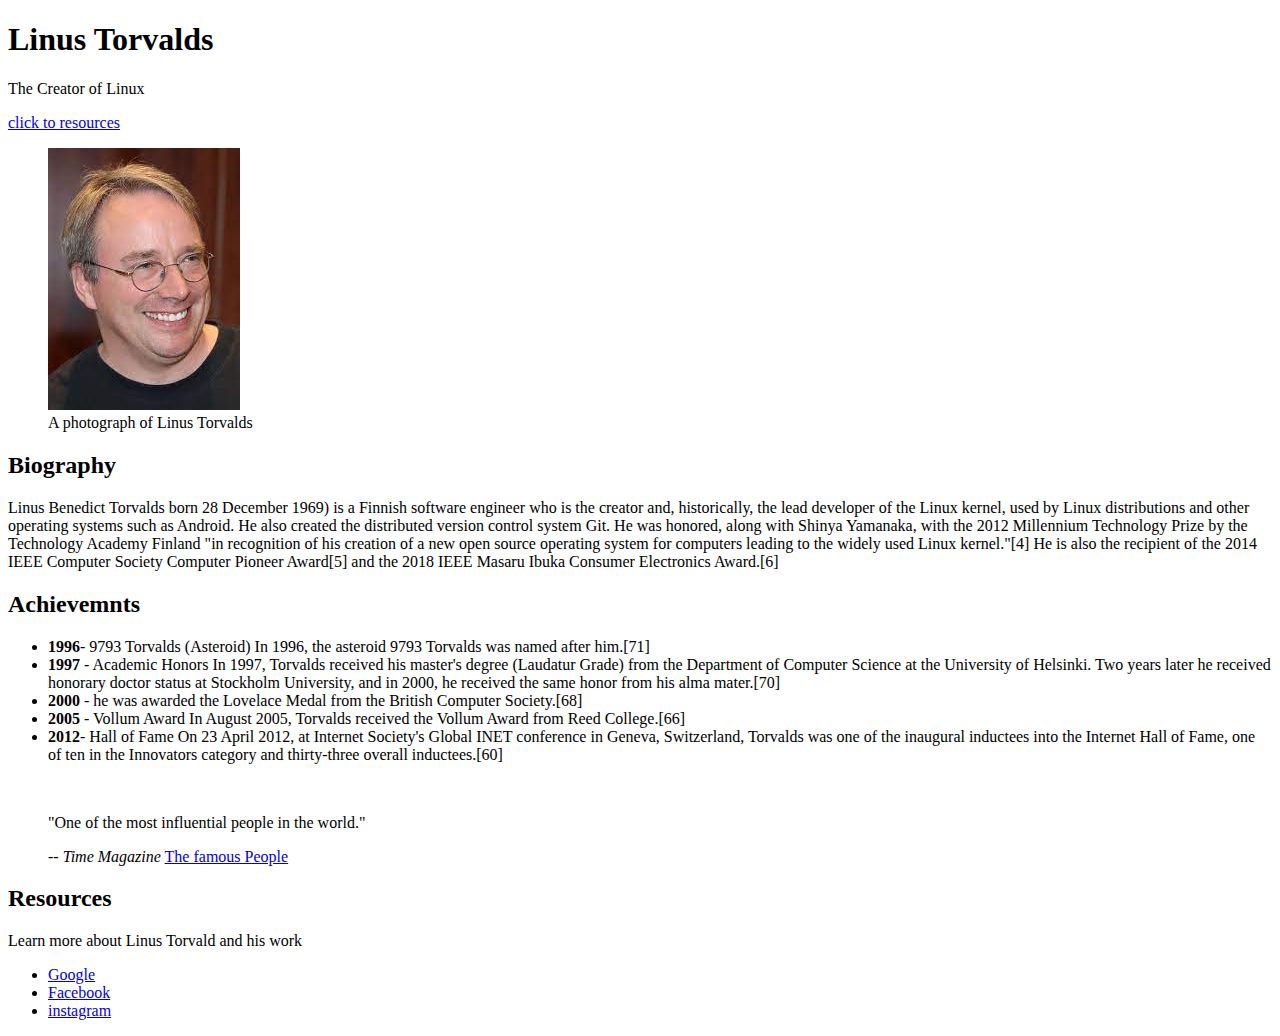
<file: basichtmlproject1/index.html>
<!DOCTYPE html>
<html lang="en">
<head>
    <meta charset="UTF-8">
    <meta name="viewport" content="width=device-width, initial-scale=1.0">
    <title>linus Torvalds</title>
    <style>
        html{
            scroll-behavior: smooth;
        }
    </style>
</head>
<body>
      <h1>Linus Torvalds</h1>
      <p>The Creator of Linux</p>
      <a href="#resources">click to resources</a>
 <figure>
        <img src="download.jpeg" alt="image of linius Torvalds">
        <figcaption>A photograph of Linus Torvalds</figcaption>
</figure>

    <h2>Biography</h2>
    <p>Linus Benedict Torvalds  born 28 December 1969) is a Finnish software engineer who is the creator and, historically, the lead developer of the Linux kernel, used by Linux distributions and other operating systems such as Android. He also created the distributed version control system Git.
        He was honored, along with Shinya Yamanaka, with the 2012 Millennium Technology Prize by the Technology Academy Finland "in recognition of his creation of a new open source operating system for computers leading to the widely used Linux kernel."[4] He is also the recipient of the 2014 IEEE Computer Society Computer Pioneer Award[5] and the 2018 IEEE Masaru Ibuka Consumer Electronics Award.[6]</p>
   <h2>Achievemnts</h2>
     <ul>
            <li><b>1996</b>-	9793 Torvalds (Asteroid)	In 1996, the asteroid 9793 Torvalds was named after him.[71]</li>
            <li><b>1997</b>	- Academic Honors	In 1997, Torvalds received his master's degree (Laudatur Grade) from the Department of Computer Science at the University of Helsinki. Two years later he received honorary doctor status at Stockholm University, and in 2000, he received the same honor from his alma mater.[70]</li>
            <li><b>2000</b> - he was awarded the Lovelace Medal from the British Computer Society.[68]</li>
            <li><b>2005</b>	- Vollum Award	In August 2005, Torvalds received the Vollum Award from Reed College.[66]</li>
            <li><b>2012</b>- Hall of Fame	On 23 April 2012, at Internet Society's Global INET conference in Geneva, Switzerland, Torvalds was one of the inaugural inductees into the Internet Hall of Fame, one of ten in the Innovators category and thirty-three overall inductees.[60]</li>
        </ul>
                <br>
     
<blockquote>   
        <p>"One of the most influential people in the world."</p>
        <cite>-- Time Magazine</cite> <a href="https://thecodehelp.in">The famous People</a>
     </blockquote>

 <h2  id="resources">Resources</h2>
      <p>Learn more about  Linus Torvald and his work </p>
 
 <ul>
    <li><a href="https://google.com">Google</a></li>
    <li><a href="https://facebook.com">Facebook</a></li>
    <li><a href="https://instagram.com">instagram</a></li>

 </ul>
    </body>
</html>
</file>
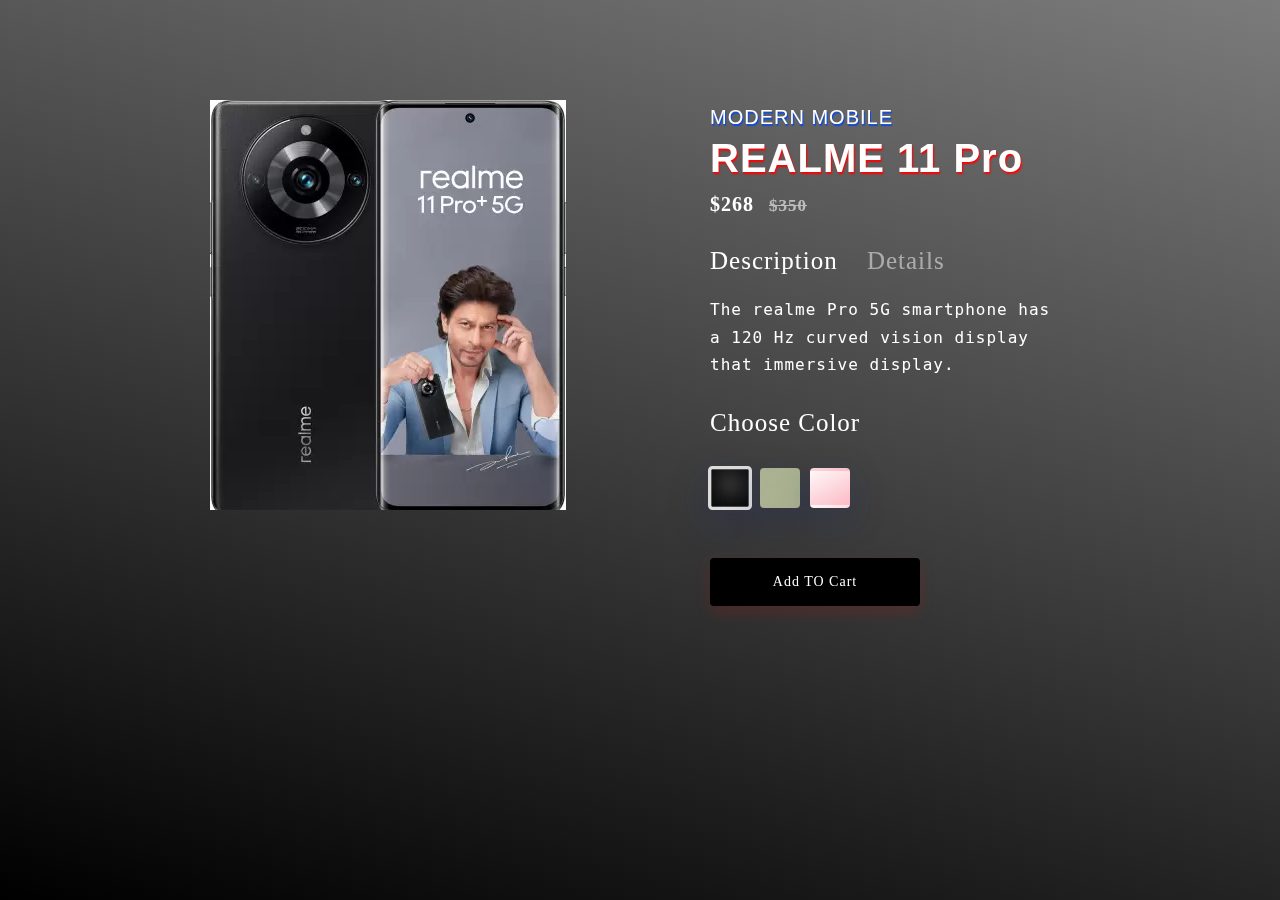
<file: differentmobile/index.html>
<!DOCTYPE html>
<html lang="en">
<head>
    <meta charset="UTF-8">
    <meta name="viewport" content="width=device-width, initial-scale=1.0">
    <title>mobile page</title>
    <link rel="stylesheet" href="style.css">
   <link rel="shortcut icon" href="img/favicon image.jpeg" type="image/x-icon">
</head>
<body>
    <div class="wrapper">
        <div class="section">
             <div class="info-wrap modern-mobile">
                <p class="heading"> MODERN MOBILE</p>
                <h2 class="11-pro">REALME 11 Pro</h2>
                <h3>$268<span>$350</span></h3>
                <div class="section-fluid">
                 <input type="radio" class="desc-btn" id="desc-1" name="desc-btn" checked>
                 <label for="desc-1">Description</label>
                 <input type="radio" class="desc-btn" id="desc-2" name="desc-btn">
                 <label for="desc-2">Details</label>
                 <div class="section-fluid desc-sec accor-1">
                    <p>The realme Pro 5G smartphone has a 120 Hz curved vision display that immersive display. </p>
                 </div>
                 <div class="section-fluid desc-sec accor-2">
                    <div class="section-inline">
                        <p><span>50</span>cm<br/>width</p>
                    </div>
                    <div class="section-inline">
                        <p><span>105</span>cm<br/>height</p>
                    </div>
                    <div class="section-inline">
                        <p><span>250</span>gram<br/>Weight</p>
                    </div>
               
                 </div>
                 <div class="chose-color">Choose Color</div>
                </div>
             </div>

             <!-- color chooser -->
             <input type="radio" class="color-btn for-color-1" id="color-1" name="
             color-btn" checked>
             <label for="color-1" class="color-1"></label>
             <input type="radio" class="color-btn for-color-2" id="color-2" name="
             color-btn">
             <label for="color-2" class="color-2"></label>
             <input type="radio" class="color-btn for-color-3" id="color-3" name="
             color-btn">
             <label for="color-3" class="color-3"></label>

             <!-- Add to cart button -->
             <div class="info-wrap">
                <a href="#" class="btn"><i class = "uil uil-shopping cart icon"></i>Add TO Cart</a>
             </div>
             <!-- phone image -->
             <div class="img-wrap phone-1"></div>
             <div class="img-wrap phone-2"></div>
             <div class="img-wrap phone-3"></div>

             <!-- background image -->

             <div class="back-color phone-1"></div>
             <div class="back-color phone-2"></div>
             <div class="back-color phone-3"></div>

        </div>
    </div>
</body>
</html>
</file>
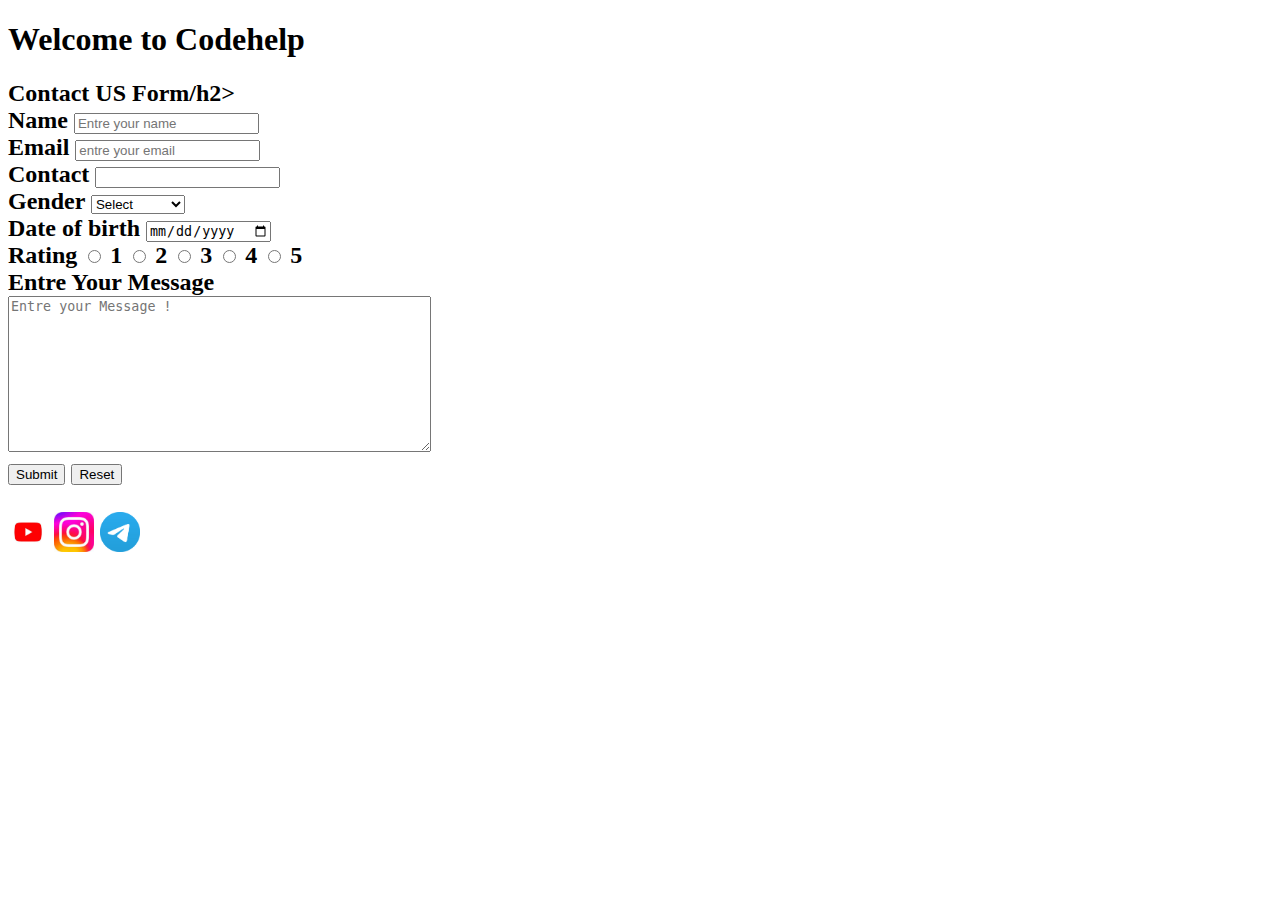
<file: formproject/index.html>
<!DOCTYPE html>
<html lang="en">
<head>
    <meta charset="UTF-8">
    <meta name="viewport" content="width=device-width, initial-scale=1.0">
    <title>Codehelp Contact Us</title>
</head>
<body>
     <h1>Welcome to Codehelp</h1>
     <h2>Contact US Form/h2>

        <form>
            <label for="name">Name</label>
            <input type="text" name="name" placeholder="Entre your name"><br>

            <label for="email"> Email</label>
            <input type="email" name="email" placeholder="entre your email"><br>

            <label for="number">Contact</label>
            <input type="number" name="number"><br>

            <label for="gender"> Gender</label>
            <select name="gender">
                <option value="Select">Select</option>
                <option value="Male"> Male</option>
                <option value="Female">Female</option>
                <option value="trasgender">transgender</option>
            </select>
            <br>

            <label for="dob"> Date of birth</label>
            <input type="date" name="dob" placeholder="10/06/2023"><br>

            <!-- rating -->
 
            <label for="rating">Rating</label>

            <input type="radio" name="rating" id="rating1" value="1">
            <label for="rating">1</label>
            <input type="radio" name="rating" id="rating2" value="1">
            <label for="rating">2</label>
            <input type="radio" name="rating" id="rating3" value="1">
            <label for="rating">3</label>
            <input type="radio" name="rating" id="rating4" value="1">
            <label for="rating">4</label>
            <input type="radio" name="rating" id="rating5" value="1">
            <label for="rating">5</label>

<br>
            <label for="largetext">Entre Your Message </label><br>
            <textarea name="largetext" id="msg" cols="50" rows="10" placeholder="Entre your Message !"></textarea>

            <br>

            <input type="submit" name="submit" id="" value="Submit">
            <input type="reset" name="reset" id="reset" value="Reset"> 
        

        </form>

        <footer>
            <br>
            <a href="https://youtube.com"><img src="download (1).jpeg" alt="youtube" height="40px" width="40px"></a>
            <a href="https://mohit3379yadav@instagram.com" target="_blank"> <img src="download.jpeg" alt="instagram" height="40px" width="40px"></a>
            <a href="https://telegram.com"><img src="download.png" alt="teelegram" height="40px" width="40px" ></a>
        </footer>
</body>
</html>
</file>
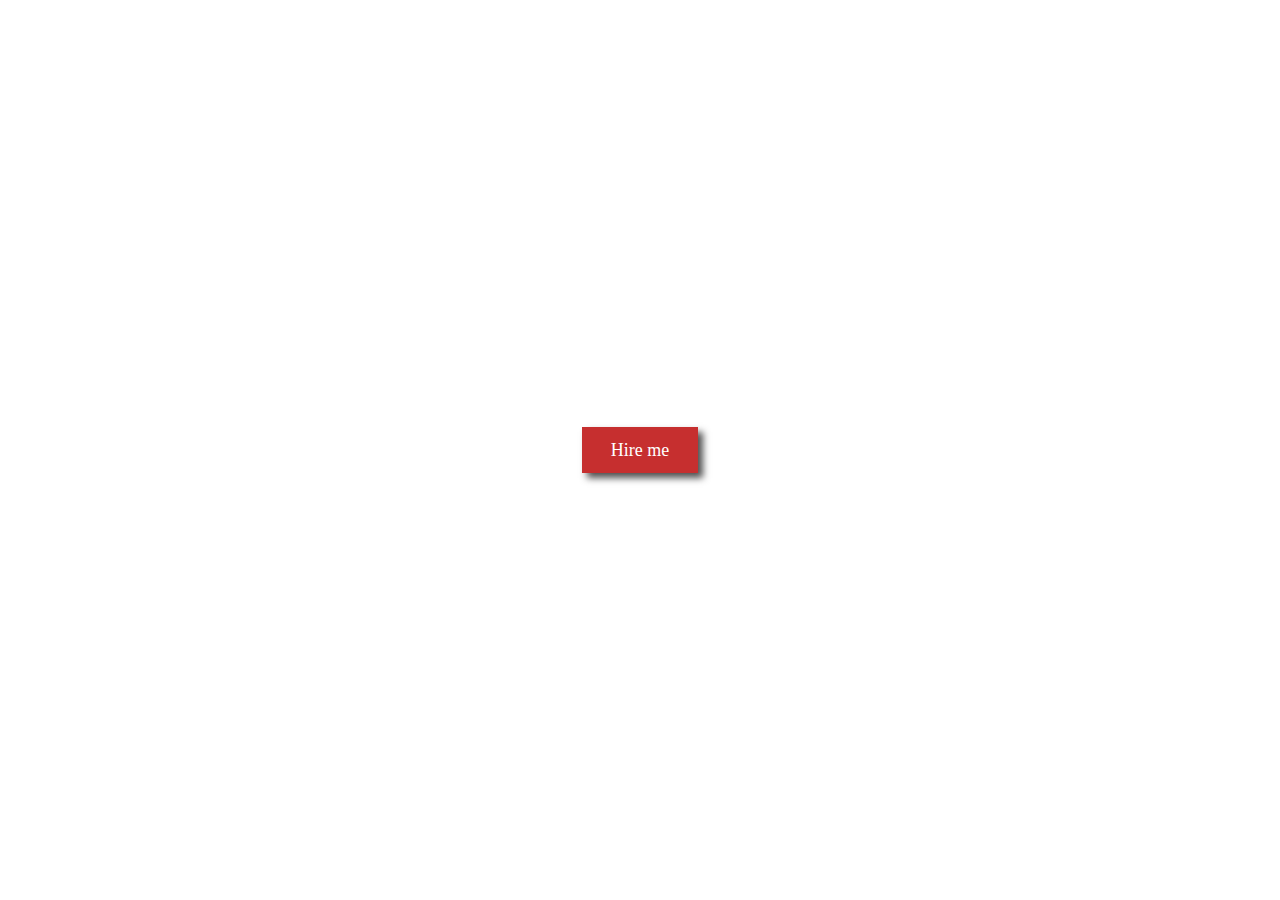
<file: modernbutton/index.html>
<!DOCTYPE html>
<html lang="en">
<head>
    <meta charset="UTF-8">
    <meta name="viewport" content="width=device-width, initial-scale=1.0">
    <title>modern button</title>

    <link rel="stylesheet" href="style.css">
</head>
<body>
    <div class="wraper">
   <div class="btn-pink">
Hire me
   </div> 
    </div>
</body>
</html>
</file>
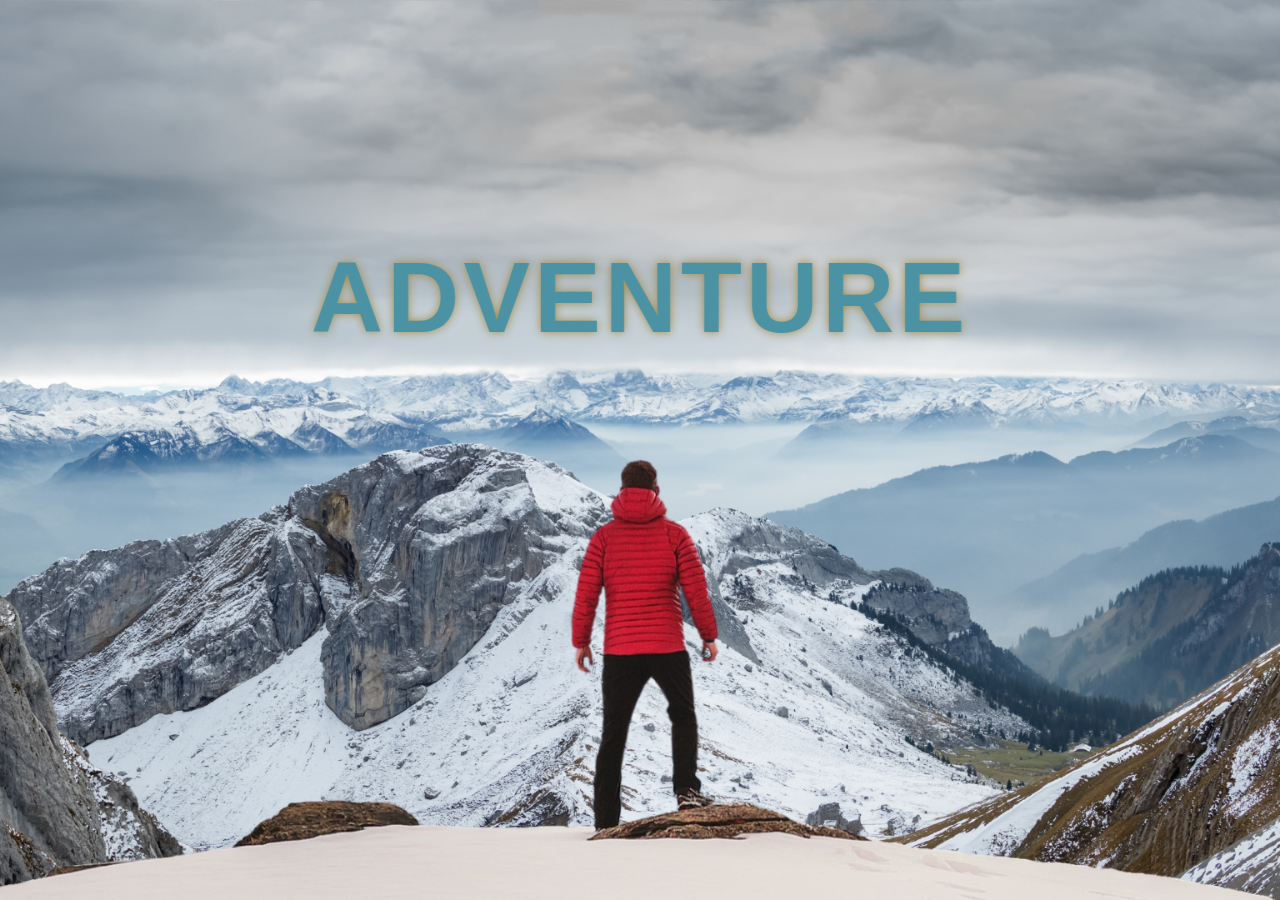
<file: parallax clone/index.html>
<!DOCTYPE html>
<html lang="en">
<head>
    <meta charset="UTF-8">
    <meta name="viewport" content="width=device-width, initial-scale=1.0">
    <title>parallex website-clone</title>
    <link rel="stylesheet" href="style.css">
</head>
<body>
    <div class="wraper">
        <div class="container">
            <img src="img/background.png" alt="background" class="background">
            <img src="img/foreground.png" alt="foreground" class="foreground">
            <h1 class="topheading">ADVENTURE</h1>
        </div>
        <section>
            <h2 class="mainheading">Adventure Time</h2>
            <p class="main-text">
                Adventure Time is an animated series that takes viewers on a whimsical and thrilling journey through the Land of Ooo. Set in a post-apocalyptic world filled with vibrant characters and magical landscapes, the show follows the exploits of Finn, a brave and adventurous human boy, and his loyal shape-shifting dog, Jake. Together, they embark on daring quests, encountering bizarre creatures, enchanting princesses, and treacherous villains along the way.
                <br>
                Adventure Time is a celebration of imagination, friendship, and the triumph of good over evil, blending humor, heart, and fantastical elements into a mesmerizing tale that captivates audiences of all ages.
            </p>
            <div class="bg bg1">
             <h2 class="heading">BIKING</h2>
            </div>
           <p class="text">Embarking on a biking adventure is an exhilarating escape from the ordinary, a journey that combines the thrill of speed with the tranquility of nature. As you mount your bike and push off, the world.

            <br>
            <br>
            The rhythmic pedaling propels you forward, and with each rotation of the wheels, you feel a sense of freedom and empowerment. The wind caresses your face, carrying the scents of blooming flowers and freshly cut grass, while the sun kisses your skin with warmth. The trail unfolds before you, leading you through dense forests, along winding rivers, and up challenging inclines that test your strength and determination. 
            </p>




            <div class="bg bg2">
                <h2 class="heading">PARA GLIDING</h2>
               </div>
              <p class="text">
                Paragliding is an extraordinary adventure that allows you to defy gravity and soar through the sky like a bird. As you step off the edge of a cliff or launch from a designated takeoff spot, a rush of adrenaline floods your veins.
                <br><br>
                The parachute-like canopy above you catches the wind, and suddenly you're lifted into the air, leaving the world below behind. The sensation of flying is both thrilling and awe-inspiring, as you glide effortlessly through the air, guided by the currents and thermals. The panoramic views unfold beneath you, revealing a breathtaking tapestry of mountains, valleys, forests, and lakes. 
                <br>
               </p>



               <div class="bg bg3">
                <h2 class="heading">SURFING</h2>
               </div>
              <p class="text">
                Surfing is an exhilarating water sport that connects you to the power and beauty of the ocean. As you paddle out into the lineup, anticipation builds, and your senses awaken to the rhythm of the waves.
                <br>
                <br>
                Once you catch your first wave and ride its crest, a surge of adrenaline courses through your veins. Balancing atop the board, you become one with the water, riding the energy of the ocean as it propels you forward. The sensation of gliding across the face of a wave is pure bliss, a harmonious dance between your body and the ever-changing swell. 
               </p>
        </section>
        <footer>
            <div class="socialmedia">
                <div class="google">
                <a href="https://thecodehelp.in"><img src="img/google.jpeg" alt="google" height="50px"></a>
            </div>
            <div class="insta">
                <a href="https://www.instagram.com/lovebabbar1/?hl=en"><img src="img/download (2).jpeg" alt="instagram" height="50px"></a>
            </div>
            <div class="link">
                <a href="https://www.linkedin.com/in/love-babbar-38ab2887/?originalSubdomain=in"><img src="img/link.png" alt="linkedin" height="50px"></a>
            </div>
            </div>
            <h4>Copyright &copy; 2023 parallex . All Right Reserved</h4>
        </footer>
    </div>
</body>
</html>
</file>
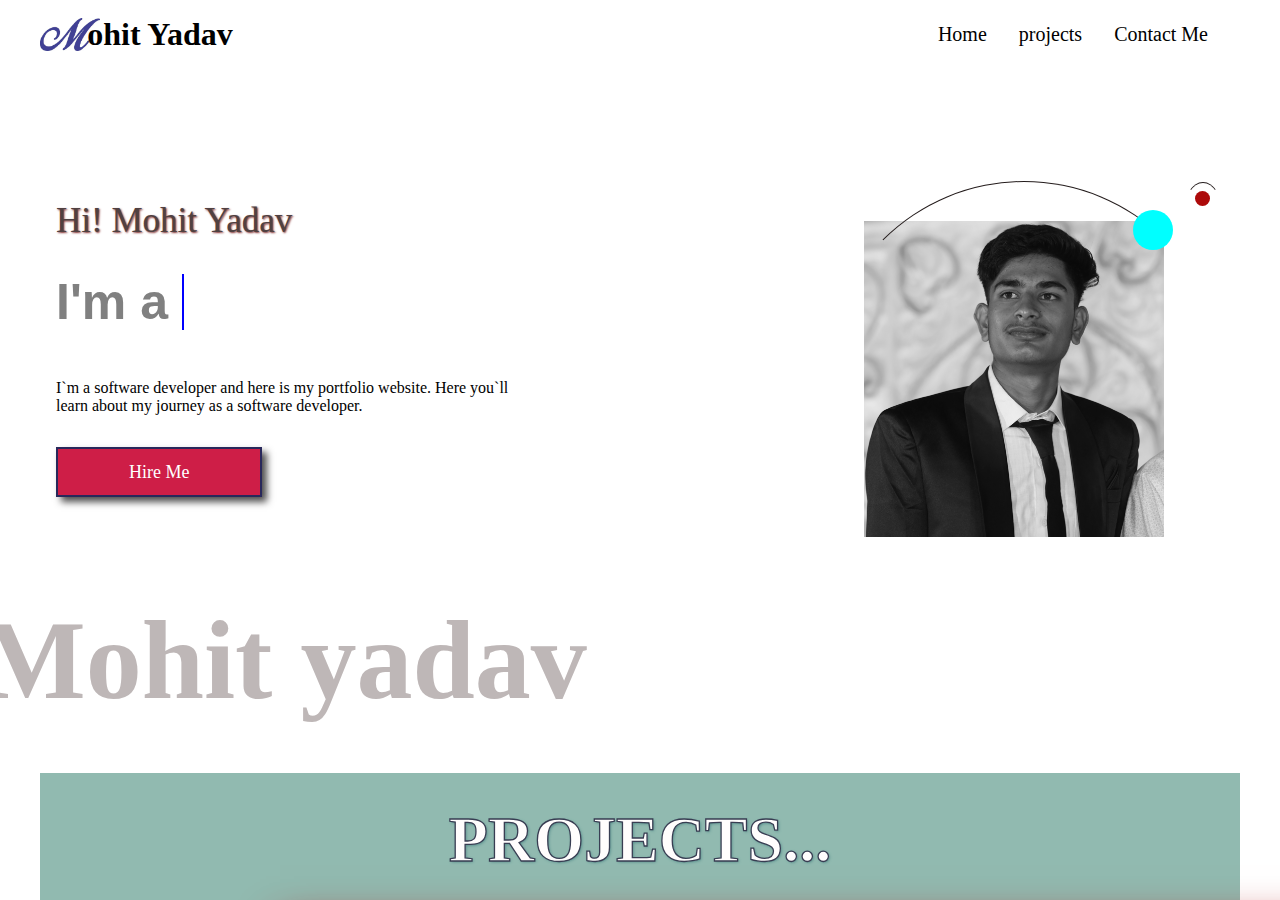
<file: portfoliowebsite/index.html>
<!DOCTYPE html>
<html lang="en">
<head>
    <meta charset="UTF-8">
    <meta name="viewport" content="width=device-width, initial-scale=1.0">
    <title>Mohit yadav</title>
    <link rel="stylesheet" href="style.css">
    <link rel="stylesheet" href="https://cdnjs.cloudflare.com/ajax/libs/font-awesome/5.15.3/css/all.min.css"/>
</head>
<body>
   <div class="wraper">
    <div class="container">
        <nav>
           <div class="logo-container">
            <img src="img/d-80-150-Blue-Letter-m.webp" alt="logo" class="m-logo">
            <div class="logo-text">ohit Yadav</div>
           </div> 


           <div class="nav-items">
            <div><a href="#home">Home</a></div>
            <div><a href="#projects">projects</a></div>
            <div><a href="#contacts">Contact Me</a></div>
           </div>
        </nav>
   
 

 <div class="hero-section" id="home">
    <div class="faded-text">Mohit yadav</div>
    <div class="left-section">
        <div class="say-hi">Hi! Mohit Yadav</div>


        <div class="runing-txt">
        <span class="text first-text">I'm a </span>
        <span class="text sec-text">Freelancer</span>
        </div>


         <div class="description">
            I`m a software developer and here is my portfolio website. Here you`ll
            learn about my journey as a software developer.
         </div> 
         <div class="btn-pink" id="button">Hire Me</div>                      
    </div>


 <div class="right-section">
   <div class="moonanimation">
     <div class="user-img">
       <img src="img/mohit half photo.png" alt="user image" width="300rem">
     </div>
        <div class="pic"></div>
     <div class="earth">
        <div class="moon"></div>
     </div>
    </div>
  </div>
</div>

<!--   project section -->
<section class="project-section" id="projects"> 
    <h2 class="project-heading" data-text="projects...">Projects...</h2>
    <div class="project-container">
        <div class="project-card project-content-left" id="project1">
            <div class="project-number project-number-right">01</div>
            <div class="project-content ">
                <div class="project-skills-container">
                    <img class="project-skill" src="img/html image.jpeg" alt="html">
                    <img class="project-skill" src="img/css image.jpeg" alt="css">
                    <img  class="project-skill" src="img/js image.png" alt="js">
                    <img class="project-skill" src="img/expreejs image.png" alt="express">
                    <img class="project-skill" src="img/nexxtjs.png" alt="next js">
                    <img class="project-skill" src="img/tailwind css image.png" alt="tailwind css">
                    <img class="project-skill" src="img/nodejs image.png" alt="nodejs">
                    <img class="project-skill"  src="img/mongodb image.png" alt="mongodb">
                    <img class="project-skill" src="img/react image.png" alt="react">
                    <img class="project-skill" src="img/vercle image.png" alt="vrcel">
                </div>
              <h2 class="card-heading">Completion Target</h2>
              <div class="card-subheading">It appears that you may be referring to "completion target."
                which provide you sheets to protect your car scratchs 
              </div>
              <div class="btn-group">
                <button class="btn-pink btn-pproject">Read More</button>
                <a href="">
                    <i title="Githublink" class="fa-brands fa-github icon"></i>
                </a>
                <a href="">
                    <i title="live link" class="fa-solid fa-icon"></i>
                </a>
              </div>
            </div>


        </div>

        <div class="project-card  project-content-right" id="project2">
          <div class="project-number project-number-left">02</div>
          <div class="project-content project-content-left1">
              <div class="project-skills-container">
                  <img class="project-skill" src="img/html image.jpeg" alt="html">
                  <img class="project-skill" src="img/css image.jpeg" alt="css">
                  <img class="project-skill" src="img/js image.png" alt="js">
                  <img class="project-skill"  src="img/expreejs image.png" alt="express">
                  <img class="project-skill" src="img/nexxtjs.png" alt="next js">
                  <img class="project-skill" src="img/tailwind css image.png" alt="tailwind css">
                  <img class="project-skill" src="img/nodejs image.png" alt="nodejs">
                  <img class="project-skill" src="img/mongodb image.png" alt="mongodb">
                  <img class="project-skill" src="img/react image.png" alt="react">
                  <img class="project-skill" src="img/vercle image.png" alt="vrcel">
              </div>
            <h2 class="card-heading">Restaurant services </h2>
            <div class="card-subheading">A brief introduction to the restaurant and its unique offerings.
              Placing the customer at the heart of everything we do.
            </div>
            <div class="btn-group">
              <button class="btn-pink btn-pproject">Read More</button>
              <a href="">
                  <i title="Githublink" class="fa-brands fa-github icon"></i>
              </a>
              <a href="">
                  <i title="live link" class="fa-solid fa-icon"></i>
              </a>
            </div>
          </div>

          
      </div>

      <div class="project-card project-content-left" id="project3">
        <div class="project-number project-number-right">03</div>
        <div class="project-content ">
            <div class="project-skills-container">
                <img class="project-skill" src="img/html image.jpeg" alt="html">
                <img class="project-skill" src="img/css image.jpeg" alt="css">
                <img class="project-skill" src="img/js image.png" alt="js">
                <img class="project-skill" src="img/expreejs image.png" alt="express">
                <img class="project-skill" src="img/nexxtjs.png" alt="next js">
                <img class="project-skill" src="img/tailwind css image.png" alt="tailwind css">
                <img class="project-skill" src="img/nodejs image.png" alt="nodejs">
                <img class="project-skill" src="img/mongodb image.png" alt="mongodb">
                <img class="project-skill" src="img/react image.png" alt="react">
                <img class="project-skill" src="img/vercle image.png" alt="vrcel">
            </div>
          <h2 class="card-heading">productive headphone </h2>
          <div class="card-subheading">A productive headphone is a type of headphone that is designed and optimized to enhance productivity and focus during work, studying, or other tasks that require concentration.
          </div>
          <div class="btn-group">
            <button class="btn-pink btn-pproject">Read More</button>
            <a href="">
                <i title="Githublink" class="fa-brands fa-github icon"></i>
            </a>
            <a href="">
                <i title="live link" class="fa-solid fa-icon"></i>
            </a>
          </div>
        </div>

        
    </div>

    <div class="project-card project-content-right" id="project4">
      <div class="project-number project-number-left">04</div>
      <div class="project-content ">
          <div class="project-skills-container">
              <img class="project-skill" src="img/html image.jpeg" alt="html">
              <img class="project-skill" src="img/css image.jpeg" alt="css">
              <img class="project-skill" src="img/js image.png" alt="js">
              <img class="project-skill" src="img/expreejs image.png" alt="express">
              <img class="project-skill" src="img/nexxtjs.png" alt="next js">
              <img class="project-skill" src="img/tailwind css image.png" alt="tailwind css">
              <img class="project-skill" src="img/nodejs image.png" alt="nodejs">
              <img class="project-skill" src="img/mongodb image.png" alt="mongodb">
              <img class="project-skill" src="img/react image.png" alt="react">
              <img class="project-skill" src="img/vercle image.png" alt="vrcel">
          </div>
        <h2 class="card-heading">Adventure Tab </h2>
        <div class="card-subheading">Its is a car modification company
          which provide you sheets to protect your car scratchs 
        </div>
        <div class="btn-group">
          <button class="btn-pink btn-pproject">Read More</button>
          <a href="">
              <i title="Githublink" class="fa-brands fa-github icon"></i>
          </a>
          <a href="">
              <i title="live link" class="fa-solid fa-icon"></i>
          </a>
        </div>
      </div>

      
  </div>


    </div>
</section>

<div class="contactus-form-container" id="contacts">
  <div class="container">
    <h1 class="contactus-heading">Contact us</h1>
    <h3 class="contactus-subheading">
      Questions,Thoughts, or just want to say Hello?
    </h3>
    <div class="form-container">
      <form class="form" action="">
        <div class="formfill-container">
      
          <input class="formfield" type="text" name="name" placeholder="Entre Your Name">
        
          <input  class="formfield" type="email" name="email" placeholder="Entre Your Email Address">

          <input class="formfield" type="number" name="number" placeholder="Entre your Number">

          <textarea class="formfield"  name="message" id="area" cols="30" rows="10"  placeholder="Entre Your Message"></textarea>

        </div>
        <div>
          <button type="submit" class="btn-pink" id="submit-btn">
            Send Message
          </button>
        </div>
      </form>
    </div>
  </div>
</div>

<footer>
  <div class="wrapper">
    <div class="button">
       <div class="icon">
          <i class="fab fa-facebook-f"></i>
       </div>
       <span>Facebook</span>
    </div>
    <div class="button">
       <div class="icon">
          <i class="fab fa-twitter"></i>
       </div>
       <span>Twitter</span>
    </div>
    <div class="button">
       <div class="icon">
          <i class="fab fa-instagram"></i>
       </div>
       <span>Instagram</span>
    </div>
    <div class="button">
       <div class="icon">
          <i class="fab fa-github"></i>
       </div>
       <span>Github</span>
    </div>
    <div class="button">
       <div class="icon">
          <i class="fab fa-youtube"></i>
       </div>
       <span>YouTube</span>
    </div>
 </div>

</footer>
 </div>  
 </div>



<script>
    const text = document.querySelector(".sec-text");

    const  textLoad = () => {
        setTimeout(() =>
        {
              text.textContent = "Developer"
        },0);
        setTimeout(() =>
        {
              text.textContent = "Designer"
        },4000);
        setTimeout(() =>
        {
              text.textContent = "Coder"
        },8000);
    }

    textLoad();
    setInterval(textLoad,12000);
</script>
</body>
</html>
</file>
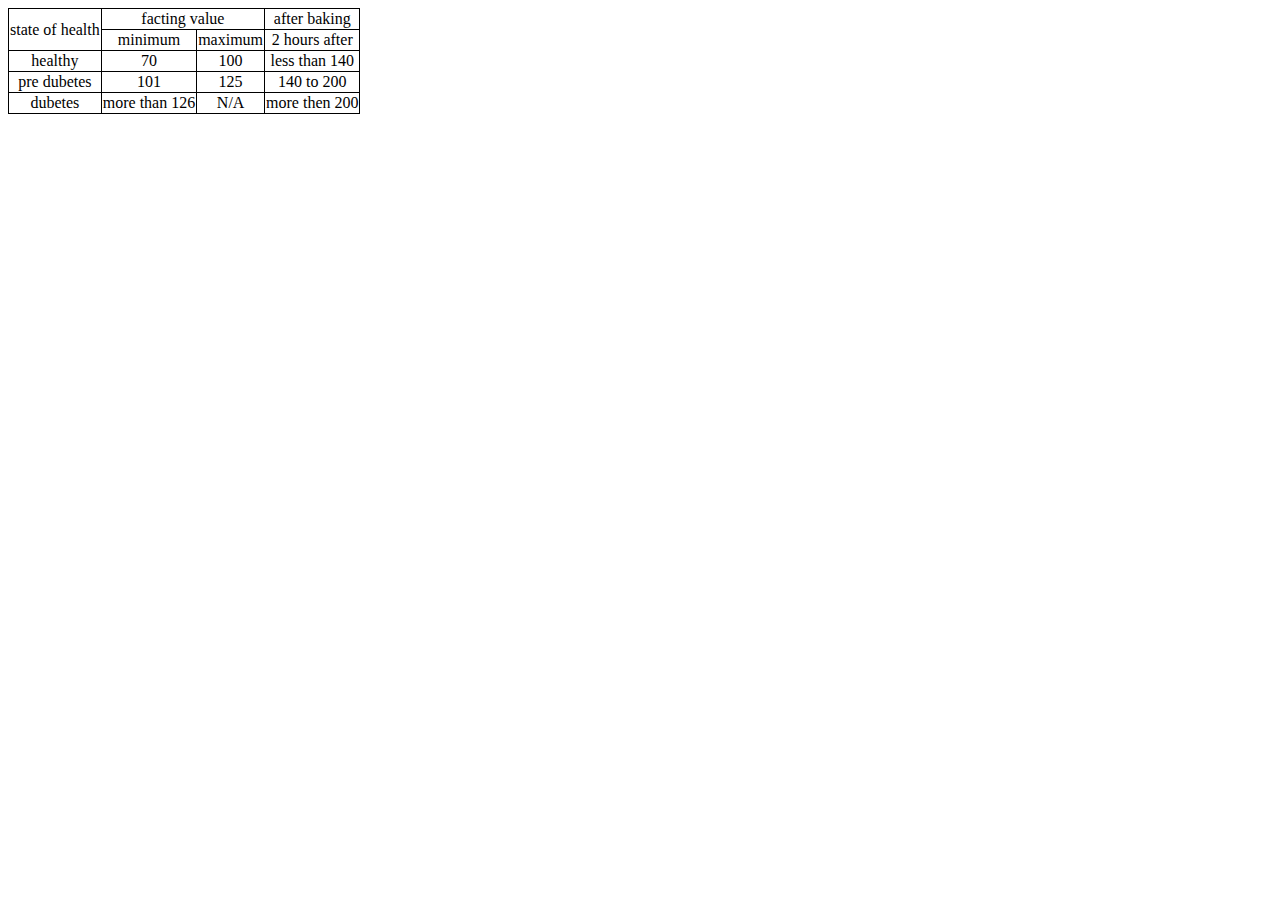
<file: tableproject/index.html>
<!DOCTYPE html>
<html lang="en">
<head>
    <meta charset="UTF-8">
    <meta name="viewport" content="width=device-width, initial-scale=1.0">
    <title>Document</title>
    <style>
        table,tr,td{
            border: 1px solid black;
            border-collapse: collapse;
            text-align: center;
        }
    </style>
</head>
<body>
    <table>
        <tr>
             <td rowspan="2">state of health</td>
             <td colspan="2">facting value</td>
             <td>after baking</td>
            </tr>
            <tr>
              <td>minimum</td>
              <td>maximum</td>
              <td>2 hours after</td>
      </tr>
        <tr>
               <td>healthy</td>
               <td>70</td>
               <td>100</td>
               <td>less than 140</td>
            </tr>
        <tr>
               <td>pre dubetes</td>
               <td>101</td>
               <td>125</td>
               <td>140 to 200</td>
            </tr>
        <tr>
                 <td>dubetes</td>
                <td>more than 126</td>
               <td>N/A</td>
              <td>more then 200</td>
            </tr>
    </table>
</body>
</html>
</file>
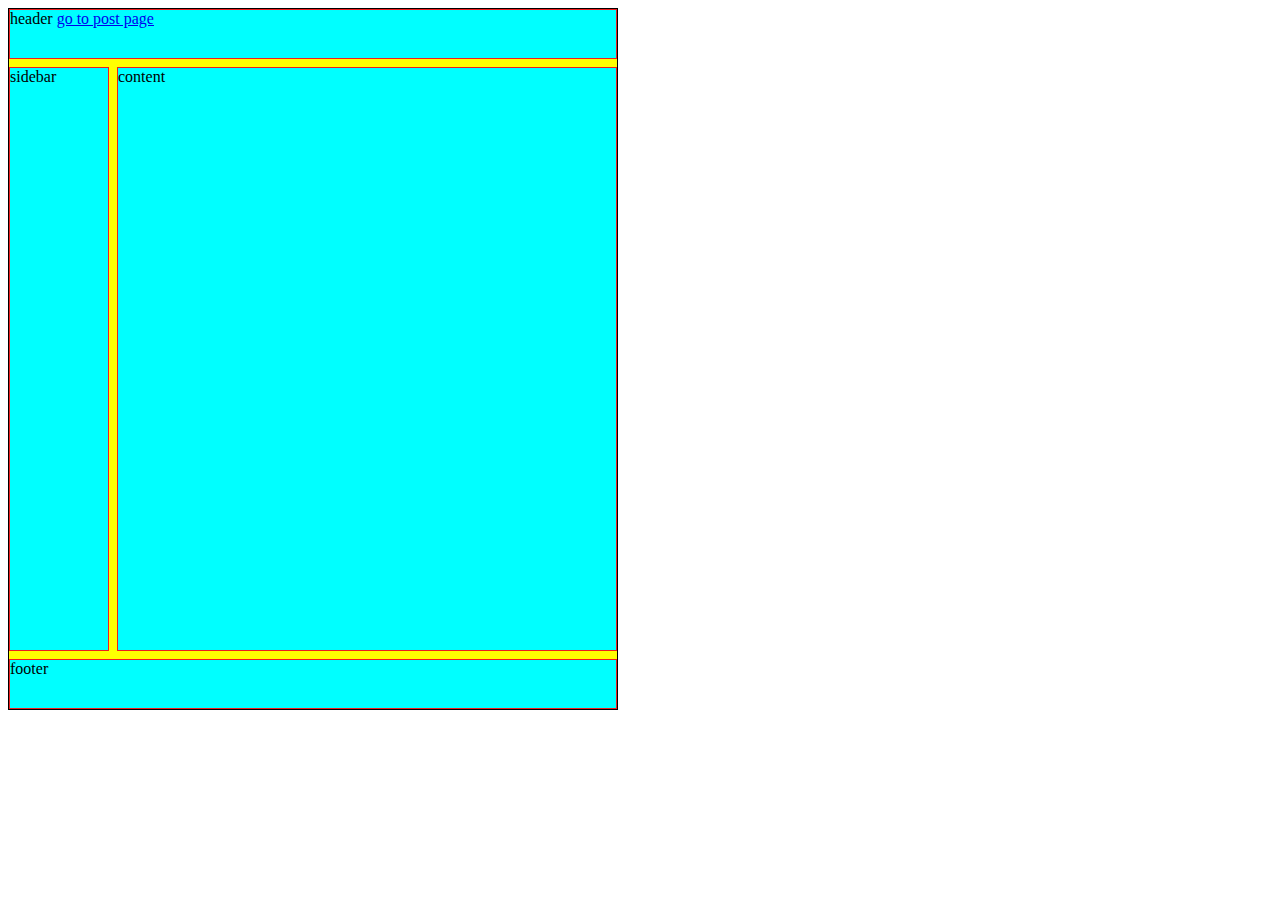
<file: websidelayout/index.html>
<!DOCTYPE html>
<html lang="en">
<head>
    <meta charset="UTF-8">
    <meta name="viewport" content="width=device-width, initial-scale=1.0">
    <title>layout website</title>
<link rel="stylesheet" href="style.css">
</head>
<body>
    <div class="container">
        <div class="box" id="header">header
            <a href="post.html"> go to post page</a>
        </div>
        <div class="box" id="sidebar">sidebar</div>
        <div class="box" id="content">content</div>
        <div class="box" id="footer">footer</div>
    </div>
</body>
</html>
</file>
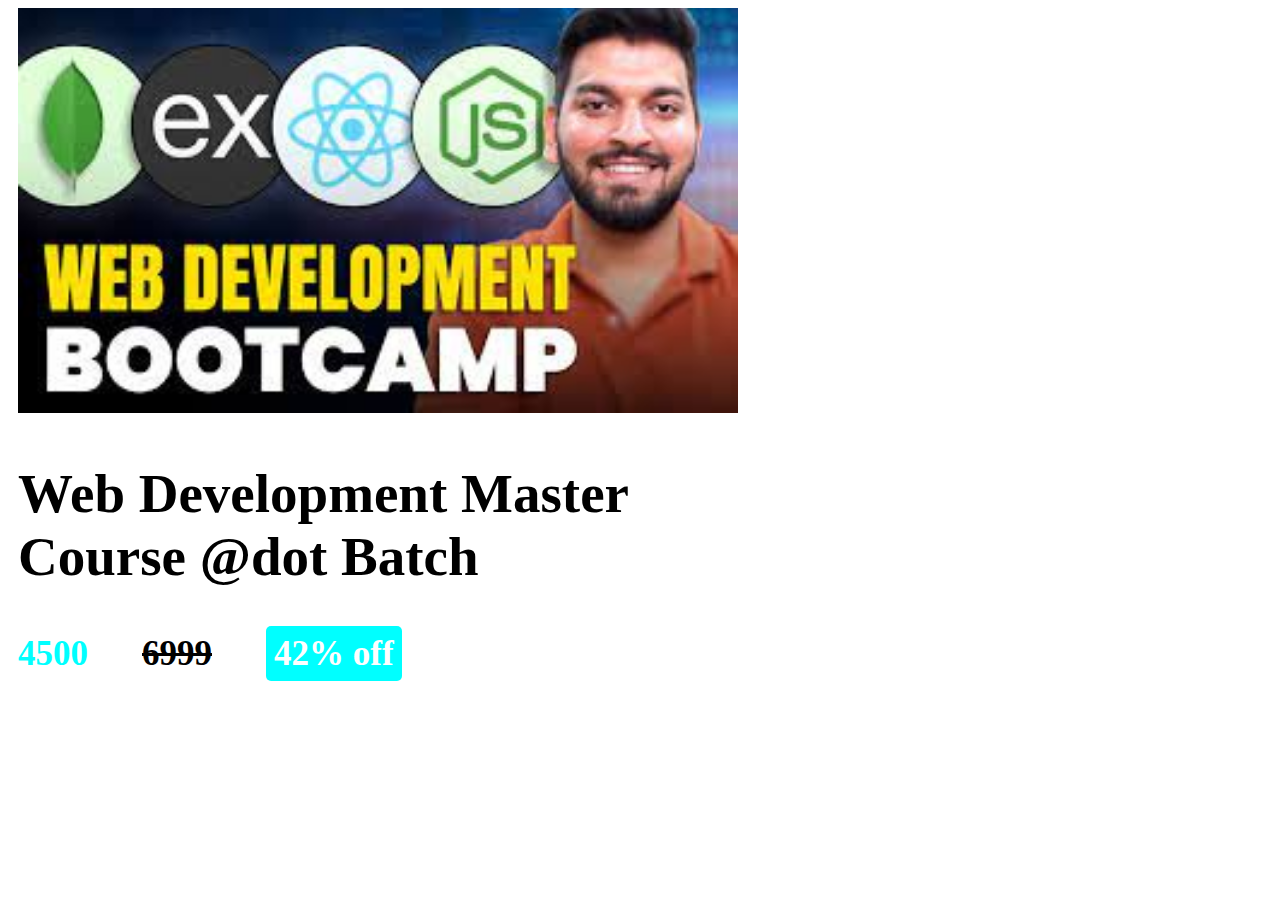
<file: dotbatchtemplete/img/index.html>
<!DOCTYPE html>
<html lang="en">
<head>
    <meta charset="UTF-8">
    <meta name="viewport" content="width=device-width, initial-scale=1.0">
    <title>Document</title>
    <link rel="stylesheet" href="style.css">
</head>
<body>
    <div class="main">
            <img src="download.jpeg" alt="image of batch">
    <h2>Web Development Master<br>Course @dot Batch</h2>
    <div class="price">
    <span class="discount">4500</span>
    <span class="real">6999</span>
    <span class="percentage">42% off</span>
    </div>
    </div>
</body>
</html>
</file>
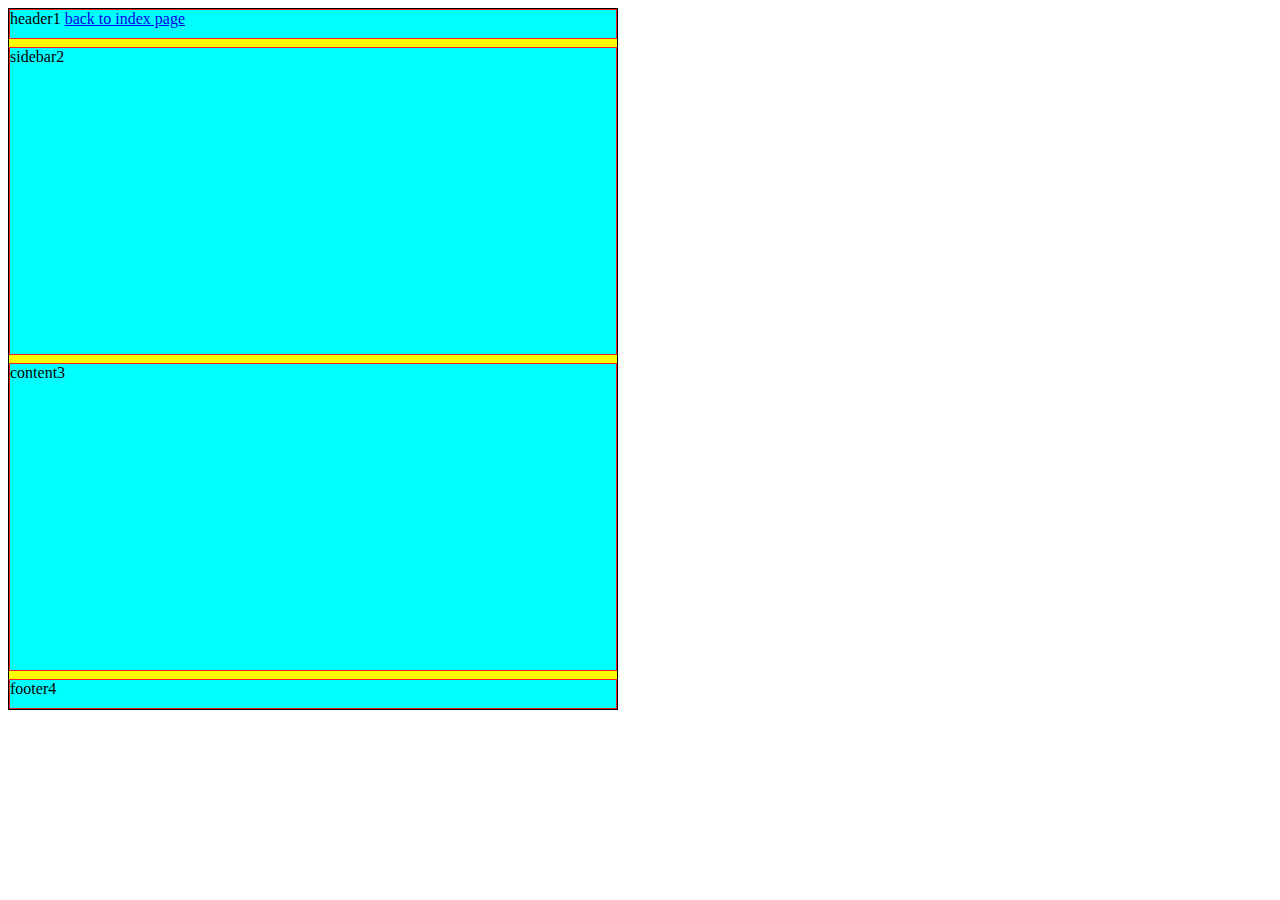
<file: websidelayout/post.html>
<!DOCTYPE html>
<html lang="en">
<head>
    <meta charset="UTF-8">
    <meta name="viewport" content="width=device-width, initial-scale=1.0">
    <title>Document</title>
    <link rel="stylesheet" href="post.css">
</head>
<body>
    <div class="container">
        <div class="box" id="header"> header1 
            <a href="index.html"> back to index page</a>
        </div>
        <div class="box" id="sidebar">sidebar2</div>
        <div class="box" id="content">content3</div>
        <div class="box" id="footer">footer4</div>
    </div>
</body>
</html>
</file>
<file: differentmobile/style.css>
@import url("https://fonts.googleapis.com/css?family=Poppins:400,500,600,700,800,900");

*,
*::before,
*::after{
    margin: 0;
    padding: 0;
    box-sizing: border-box;
}
body{
    font-size: 15px;
    font-weight: 400;
   line-height: 1.7;
    color: white;
    background-color: rgb(31, 30, 30);
    min-height: 100vh;
    margin: 0;
    padding: 0;
    overflow-x: none;
}

p{
    font-size: 16px;
    line-height: 1.7;
    font-weight: 400;
    font-family: monospace;
}

.wrapper{
    position: relative;
    display: block;
    width: 100%;
    overflow: hidden;
}
.section{
    position: relative;
    max-width: calc(100% - 40px);
    width: 860px;
    margin: 0 auto;
    display: flex;
    flex-wrap: wrap;
    padding: 100px 0;

}

.section-fluid{
    position: relative;
    width: 100%;
    display: block; 
}

[type="radio"]:checked,

[type="radio"]:not(:checked)
{
    position: absolute;
    visibility: hidden;
}

.color-btn:checked + label,
.color-btn:not(:checked) + label{

    position: relative;
    height: 40px;
    transition: all 200ms linear;
    border-radius: 4px;
    width: 40px;
    overflow: hidden;
    border: none;
    cursor: pointer;
    color: beige;
    margin-right: 10px;
    box-shadow: 0 12px 35px 0 rgb(16, 39, 112, 0.25);
    z-index: 10;
    background-position: center ;
    background-size: cover;
    border: 3px solid transparent;

}
.color-btn:checked + label{
    border-color: gainsboro;
    transform: scale(1.1);
}

label.color-1{
    margin-left: 500px;
    background-image: url("img/light-black\ color.jpeg");
}

label.color-2{
   
    background-image: url("img/grey-green\ color.jpeg");
}

label.color-3{
        background-image: url("img/white\ pink\ color.jpeg");
}

.img-wrap{
    position: absolute;
    top: 100px;
    left: 0;
    width: 500px;
    height: 410px;
    display: inline;
    z-index: 9;
    transition: all 550ms linear;
    transition-delay: 100ms;
    background-repeat: no-repeat;
    background-image: url("img/black.webp");
    opacity: 0;
}
.for-color-1:checked ~ .img-wrap.phone-1{
    opacity: 1;
    animation: shake 0.7s cubic-bezier(0.36, 0.07, 0.19, 0.97) both;
}


.img-wrap.phone-2{
    background-image: url("img/green.webp");
}
.for-color-2:checked ~ .img-wrap.phone-2
{
    opacity: 1;
    animation: shake 0.7s cubic-bezier(0.36, 0.07, 0.19, 0.97) both;
}


.img-wrap.phone-3{
    background-image: url("img/white.webp") ;
}
.for-color-3:checked ~ .img-wrap.phone-3
{
    opacity: 1;
    animation: shake 0.7s cubic-bezier(0.36, 0.07, 0.19, 0.97) both;
}

@keyframes shake{
    10%,
    90%{
        transform: translate3d(-2px,0,0) rotate(-1deg);
    }
    20%,
    80%{
        transform: translate3d(4px,0,0) rotate(2deg);
    }
    30%,
    50%,
    70%{
        transform: translate3d(-5px,0,0) rotate(-3deg);
    }
    40%,
    60%{
        transform: translate3d(3px,0,0) rotate(3deg);
    }

}

.back-color{
    position: fixed;
    top: 0;
    left: 0;
    width: 100%;
    height: 100%;
    display: block;
    z-index: 1;
    background-image:linear-gradient(196deg,rgb(123, 123, 123), black);
    transition: all 250ms linear;
    transition-delay: 300ms;
}

.back-color.phone-2{
    background-image: linear-gradient(196deg, rgb(96, 107, 96),rgb(67, 113, 67));
    opacity: 0;
}
.for-color-2:checked ~ .back-color.phone-2{
    opacity: 1;
}



.back-color.phone-3{
    background-image: linear-gradient(196deg, rgb(173, 160, 162),rgb(146, 102, 108));
    opacity: 0;
}
.for-color-3:checked ~ .back-color.phone-3{
    opacity: 1;
}


.info-wrap{
    position: relative;
    margin-left: 500px;
    z-index: 10;
    display: block;
    text-align: left;
}
.modern-mobile{
    font-size: 13px;
    letter-spacing: 1px;
    line-height: 1.2;
    margin-bottom: 10px;
    
}
h2{
    font-weight: 800;
    font-size: 40px;
    margin-bottom: 10px;
    font-family:'Franklin Gothic Medium', 'Arial Narrow', Arial, sans-serif ;
    text-shadow: 1px 1.5px 2px red;

}
.heading{
    font-family: 'Gill Sans', 'Gill Sans MT', Calibri, 'Trebuchet MS', sans-serif;
    font-size: 20px;
    text-shadow: 1px 1.5px 1px rgb(6, 74, 234);

}

h3{
    line-height: 1.2;
    margin-bottom: 30px;
    font-size: 20px;

}
h3 span{
    opacity: 0.6;
    text-decoration: line-through;
    padding-left: 15px;
    font-size: 17px;
}

.chose-color{
    margin-bottom: 20px;
    line-height: 1.2;
    font-size: 25px;
    font-weight: 400;
    font-family:cursive;

}
.desc-btn:checked + label,
.desc-btn:not(:checked) + label{
    position: relative;
    transition: all 200ms linear;
    display: inline-block;
    border: none;
    cursor: pointer;
    line-height: 1.2;
    opacity: 0.5;
    margin-right: 25px;
    font-size: 25px;
    margin-right: 25px;
}

.desc-btn:checked + label{
    opacity: 1;
}
.desc-btn:not(:checked) + label:hover{
    opacity: 0.8;
}

.desc-sec{
    padding-top: 20px;
    padding-bottom: 30px;
    opacity: 0;
    overflow: hidden;
    pointer-events: none;
    transform: translateY(20px);
    transition: all 250ms linear;
}

.desc-sec.accor-2{
    position: absolute;
    top: 25px;
    left: 0;
    z-index: 2;
    width: 100%;
}
#desc-1:checked ~ .desc-sec.accor-1{
    opacity: 1;
    pointer-events: auto;
    transform: translateY(0);
}
#desc-2:checked ~ .desc-sec.accor-2{
    opacity: 1;
    pointer-events: auto;
    transform: translateY(0);
}

.section-inline{
    position: relative;
    display: inline-block;
    margin-right: 20px;
}

.section-inline p span{
    margin-top: 3px;
    line-height: 1.1;
    font-size: 20px;
}

.btn{
    position: relative;
    font-size: 14px;
    font-family: 500;
    line-height: 2;
    height: 48px;
    border-radius: 4px;
    width: 210px;
    letter-spacing: 1px;
    display: inline-flex;
    align-items: center;
    justify-content: center;
    border: none;
    cursor: pointer;
    overflow: hidden;
    background-color: transparent;
    color: white;
    box-shadow: 0 6px 15px 0 rgba(255, 1, 1, 0.15);
    transition: all 250ms linear;
    text-decoration: none;
    margin-top: 50px;


}

.btn::before{
    position: absolute;
    top: 0;
    left: 0;
    width: 100%;
    height: 100%;
    content: "";
    z-index: -1;
    background-color: #000000;
    transition: background-color 250ms 300ms ease;
}


.for-color-2:checked ~ .info-wrap .btn:before{
    background-color: rgb(42, 88, 61);
}

.for-color-3:checked ~ .info-wrap .btn:before{
    background-color: rgb(139, 92, 100);
}



@media screen  and (max-width: 991px) {
.section{
    margin: 0 auto;
    text-align: center;
    max-width: calc(100% - 40px);
    width: 370px;
}    
label.color-1{
    margin-left: 0;
}
.info-wrap{
    margin-left: 0;
    width: 370px;
    margin: 0 auto;
    text-align: center;
}
.img-wrap{
    width: 375px;
    height: 500px;
    left: 50%;
    margin-left: -190px;
}
.modern-mobile{
    margin-top: 320px;
}

}
</file>
<file: modernbutton/style.css>
*{
    margin: 0;
    padding: 0;
    box-sizing: border-box;
}
.wraper{
    height: 100vh;
    width: 100vw;
    display: flex;
    justify-content: center;
    align-items: center;
}
.btn-pink{
    background-color: rgb(198, 47, 47);
    padding: 0.8rem 1.8rem;
    color: white;
    font-size: 18px;
    box-shadow: 5px 5px 7px 0px rgb(80, 79, 79);
    position: relative;
    z-index: 1;

}
.btn-pink::before{
    content: "";
    background-color: rgb(126, 66, 66);
    position:absolute;
    top: 0;
    bottom: 0;
    left: 0;
    right: 0;
    transform: scaleX(0);
    transform-origin: left; 
    transition:all 1s;
    z-index: -1;
}

.btn-pink:hover::before{
    transform: scaleX(1);
 
}
</file>
<file: parallax clone/style.css>
*{
    margin: 0px;
    padding: 0px;
    box-sizing: border-box;
}

.wraper{
    height: 100vh;
    overflow-x: hidden;
    overflow-y: auto;
    perspective: 10px;
        
}

.container{
    position: relative;
    display: flex;
    z-index: -1;
    height: 100%;
    width: 100%;
    justify-content: center;
    align-items: center;
    transform-style: preserve-3d;

}

.background,.foreground{
    position: absolute;
    height: 100%;
    width: 100%;
    z-index: -1;
    object-fit: cover;
}
.background{


transform: translateZ(-40px) scale(5);

}

.foreground{
    transform: translateZ(-20px) scale(3);
}
h1{
    color: rgb(76, 146, 165);
    font-size: 100px;
    position: absolute;
    text-shadow: 0 0 10px rgb(158, 140, 76);
    top: 15rem;
    left: 50%;
    transform: translateX(-50%);
    letter-spacing: 4px;
    font-family:'Gill Sans', 'Gill Sans MT', Calibri, 'Trebuchet MS', sans-serif ;
}


section{
    background-color: rgb(48, 38, 38);
    color: white;
    padding: 5rem;
}

.mainheading{
    font-size: 4rem;
    font-family: Arial, Helvetica, sans-serif;
}
.main-text{
    font-size: 1.5rem;
    margin: 5rem 0;
    font-family:'Segoe UI', Tahoma, Geneva, Verdana, sans-serif;
    letter-spacing: 2px;
}

.heading{
    position: absolute;
    background-color: #fff;
    padding: 0.5rem 2.5rem;
    top: 20%;
    left: 30%;
    color: black;
    transform: translateX(-50%);
    font-size: 3.5rem;
    font-weight: 600;
    border: 2px solid  rgb(29, 120, 224);

}
.text{ 
    font-size: 1.5rem;
    padding: 5rem 0;
    font-family:cursive;
}

.bg{
    
    position: relative;
    width: 100%;
    background-attachment: fixed;
    height: 500px;
    background-size: cover;
    background-position: center;

}


.bg1{
    background-image: url(https://cdn.pixabay.com/photo/2018/01/06/23/25/snow-3066167_1280.jpg);

}

.bg2{
    background-image: url(https://images.hdqwalls.com/wallpapers/paragliding-wide.jpg)
}

.bg3{
    background-image: url(https://images3.alphacoders.com/597/597944.jpg);
}


footer{
    background-color: #94b3b9;
    height: 100px;
    display: flex;
    
}
.socialmedia{
    align-content: baseline;
    padding: 20px;
    display: flex;
    gap: 20px;
    margin-left: 20px;
}
h4{
    margin-top: 70px; 
    margin-left: 25%;   
}
</file>
<file: portfoliowebsite/style.css>
*{
    padding: 0;
    margin: 0;
    box-sizing: border-box;  
    scroll-behavior: smooth;
}

.wraper{
    height: 100vh;
    overflow-y: auto;
    overflow-x: hidden;
}
.container{
    width: 1200px;
    margin: 0 auto;
    /* justify-content: center;
    align-items: center; */
}


nav{
    display: flex;
    justify-content: space-between;
    align-items: center;
    padding-top: 1rem;

}
.logo-container{
    display: flex;
   align-items: center;
   /* margin-left: 3rem; */
}
.m-logo{
    width: 60px;
}
.logo-text{

    font-size: 2rem;
    margin-left: -0.8rem;
    font-weight: bold;
}

.nav-items{
    display: flex;
    gap: 2rem;
    padding: 0 2rem;
}

.nav-items div{
    font-size: 20px;
    font-weight: 500px;
    cursor: pointer;
}

.nav-items div a{
    color: black;
    font-family: cursive;
}

.nav-items div:hover{
    font-weight: bold;
    transition: 1s;    
}

a{
    text-decoration: none;
}

/* ************** section bar******************** */

.hero-section{
    display: flex;
    position: relative;
    justify-content: center;
    align-items: center;
    /* justify-content: space-between; */
    gap: 5rem;
    padding: 0 1rem;
    margin: 4rem auto;
    padding-bottom: 8rem;
    justify-content: space-between;
}
.faded-text{
    user-select: none;
    font-size: 7rem;
    color:rgb(190, 183, 183) ;

    bottom: -1rem;
    left: -5%;
    font-weight: bold;
    transition: all 5s;
    position: absolute;
    
}

.left-section{
    display: flex;
    flex-direction: column;
    justify-content: center;
    gap: 2rem;
}

/* runner code */
.runing-txt{
    width: 400px;
}

.runing-txt .text{
    position: relative;
    color: blue;
    font-size: 50px;
    font-weight: 600;
    font-family:'Segoe UI', Tahoma, Geneva, Verdana, sans-serif;

}
.runing-txt .text.first-text{
    color: grey;
}
.text.sec-text::before{
    content: "";
    position: absolute;
    top: 0;
    left: 0;
    height: 100%;
    width: 100%;
    background-color: white;
    border-left: 2px solid blue;
    animation: animate 4s steps(13) infinite;
}
@keyframes animate{
    40%, 60%{
        left:calc(100% + 4px);
    }
    100%{
        left: 0%;
    }
}

.say-hi{
    color: rgb(80, 65, 65);
    font-size:35px ;
    font-weight: 500;
    text-shadow: 1px 1px 2px rgb(130, 46, 46);
}
.description{
    margin-top: 1rem;
    width: 70%;
    font-weight: 500;
    font-size: 1rem;
    font-family:cursive;
}
.btn-pink{
    background-color: rgb(206, 30, 71);
    padding: 0.8rem 1.8rem;
    color: white;
    font-size: 18px;
    box-shadow: 5px 5px 7px 0px rgb(80, 79, 79);
    position: relative;
    z-index: 1;
   width: 30%;
   text-align: center;
   border: 2px solid rgb(40, 40, 91);
}
.btn-pink::before{
    content: "";
    background-color: rgb(103, 91, 91);
    position:absolute;
    top: 0;
    bottom: 0;
    left: 0;
    right: 0;
    transform: scaleX(0);
    transform-origin: left; 
    transition:all 1s;
    z-index: -1;
    /* border: 2px solid rgb(25, 25, 60); */

}

.btn-pink:hover::before{
    transform: scaleX(1);
}

.right-section{
    position: relative;
}

.user-img{

    padding: 2.5rem;
    filter: grayscale(1);
    transition: all 1s;
    animation: scaleimage 5s linear infinite; 
    margin-top: 4rem;

}
@keyframes scaleimage{
    0%{
           filter: grayscale(0);
           transform: scale(1);
    }
    50%{
       transform: scale(1.1);
       filter: grayscale(1);
       box-shadow: 3px 3px 10px black;
    }
    100%{
         transform: scale(1);
         filter:grayscale(0);
    }
}

/*   moon animation */
.moonanimation{
    font-size: 10px;
    width: 40em;
    height: 40em;
    position: relative;
}
/* .pic{
    position: absolute;
    top: 15rem;
    left: 15rem;
    width: 10rem;
    height: 10rem;
    background: url("img/mohit\ half\ photo.png") ;
    border-radius: 50%;
    box-shadow: 0 0 3rem white;
} */
.earth, .moon{
    position: absolute;
    border-style: solid;
    border-color: rgb(35, 27, 27) transparent transparent transparent;
    border-width: 0.1em 0.1em 0.0;
    border-radius: 50%;
}
.earth{
    top: 0em;
    left: 0em;
    width: 40em;
    height: 40em;
    animation: moon 13s linear infinite;
}
.moon{
    top: 0;
    right: 0;
    height: 4rem;
    width: 4em;
    animation: moon 3s linear infinite;
}
.earth::before,
.moon::before{
    content: "";
    position: absolute;
    border-radius: 50%;
}

.earth::before{
    top: 2.8em;
    right: 5em;
    width: 4em;
    height: 4em;
    background: aqua;
}
.moon::before{
    top: 0.8em;
    right: 1.2em;
    width: 1.5em;
    height: 1.5em;
    background: rgb(173, 10, 10);
}
@keyframes moon{
    to{
        transform: rotate(360deg);
    }
}


/* project section */

.project-section{
    background-color: rgb(145, 186, 176);
    margin-top: 4rem;

}
.project-heading{
    color:rgb(224, 102, 102);
    font-size: 5vw;
    text-align: center;
    padding-top:30px;
    color: rgb(255, 253, 253);
    -webkit-text-stroke: 0.1vw #383d52;
    text-transform: uppercase;
    text-shadow: 1px 1px 3px rgb(78, 135, 135);
}

.project-container{
    max-width: 1200px;
    margin: 0 auto;
    padding: 3rem 0;

    display: flex;
    flex-direction: column;
    gap: 120px;
}
.project-card{
    position: relative;
    width: 90%;
    height: 550px;
    background-image: url("img/restaurent-project.png");

    background-size: cover;
  /* border: 5px solid black; */
    box-shadow: 0px 0px 40px rgb(169, 26, 26);
     
} 
.project-card::after{
    content:"";
    /* position:absolute; */
    top: 0;
    bottom: 0;
    left: 0;
    right: 0;
    background-color: rgb(209, 6, 6) ;
    transform: scaleX(1);
    z-index: 0;

}
.project-card::before{
    content: "";
    position: absolute;
    top: 0;
    bottom: 0;
    left: 0;
    right: 0;
    background: linear-gradient(45deg, #343d68, #343d86be,#343d687c);
    transform: scaleX(0);
    transform-origin: left;
    transition: all 0.4s;
    z-index: 1;
}
.project-card:hover::before{
    transform: scaleX(1);

}
.project-number{
    position: absolute;
    font-size: 200px;
    font-weight: 600;
    color: white;
    z-index: 10;
    opacity: 0;

}
.project-card:hover .project-number{
    opacity: 1;
}
.project-number-right{
 right: -40px;   
 top: -45px;
}
.project-number-left{
    left: -40px;
    top:-45px;

}
.project-content{
    position: absolute;
    display: flex;
    flex-direction: column;
    color: white;
    padding: 2rem;
    bottom: 20%;
    z-index: 5;
    gap: 1rem;
    transition: all 0.4s;

}
.project-content-left{
    left: 20%;
}
.project-content-right{
    right: 10%;
}
.project-skills-container{
    width: 60%;
    display: flex;
    gap: 10px;
    flex-wrap: wrap;

}
.project-skill{
    width: 40px;
}
.card-heading{
font-size: 50px;
font-weight: bold;
line-height: 3rem;
}
.card-subheading{
    width: 70%;
    font-size: 16px;
    font-style: italic;
}
.project-content:hover{
    transform: scale(1.05);
}

#project1{
    background-image: url("img/completition\ -project.png");
}
#project2{
    background-image:  url("img/restaurent-project.png");
}
#project3{
    background-image: url("img/productive-project.png");
}
#project4{
    background-image: url("img/adv.png");
}


/* ********contact****** */
.contactus-form-container{
    width: 100%;
    background-color: #d1dbd4;
}
.contactus-heading{
    font-size: 4rem;
    color: rgb(186, 58, 35);
    padding-top: 2rem;
    margin-left: 1rem;
    text-shadow: 1px 1px 3px blue;
    
}
.contactus-subheading{
    font-size: 2rem;
    margin-bottom: 2rem;
    margin-left: 1rem;
    color: rgb(44, 52, 52);
    text-transform: capitalize;

}
form-container{
    display: flex;
    margin-top: 25px;
    align-items: center;
    justify-content: center;

}
.from{
    display:flex;
    flex-direction: column;
    gap:30px;
    width: 70%;
    margin: 2rem 5rem;
}
.formfill-container{
    width: 100%;
}
.formfield{
    width: 70%;
    height: 42px;
    padding: 0 2rem;
    font-size: 18px;
    border-radius: 5px;
    box-shadow: 2px 2px 10px grey;
    border: none;
    margin: 17px;
    border: 2px solid rgb(29, 29, 99);


}
#area{
    height: auto;
    padding-top: 1rem ;
    border: 2px solid rgb(29, 29, 99);

}
#submit-btn{
    border: none;
    margin: 1rem;
    border: 2px solid rgb(10, 90, 202);
}
#submit-btn:hover{
    scale: 0.9;
}

/* ********footer********** */
@import url('https://fonts.googleapis.com/css?family=Poppins:400,500,600,700&display=swap');
/* *{
  margin: 0;
  padding: 0;
  box-sizing: border-box;
  font-family: 'Poppins', sans-serif;
}
html,body{
  display: grid;
  height: 100%;
  width: 100%;
  place-items: center;
  background: linear-gradient(315deg, #ffffff 0%, #d7e1ec 74%);
} */
footer{
    background-color: rgb(45, 45, 222);
    margin-top: 2rem;

}
.wrapper .button{
  display: inline-block;
  height: 60px;
  width: 60px;
  float: left;
  margin: 0 5px;
  overflow: hidden;
  background: #ffffff;
  border-radius: 50px;
  cursor: pointer;
  box-shadow: 0px 10px 10px rgba(0,0,0,0.1);
  transition: all 0.3s ease-out;
}
.wrapper .button:hover{
  width: 200px;
}
.wrapper .button .icon{
  display: inline-block;
  height: 60px;
  width: 60px;
  text-align: center;
  border-radius: 50px;
  box-sizing: border-box;
  line-height: 60px;
  transition: all 0.3s ease-out;
}
.wrapper .button:nth-child(1):hover .icon{
  background: #4267B2;
}
.wrapper .button:nth-child(2):hover .icon{
  background: #1DA1F2;
}
.wrapper .button:nth-child(3):hover .icon{
  background: #E1306C;
}
.wrapper .button:nth-child(4):hover .icon{
  background: #333;
}
.wrapper .button:nth-child(5):hover .icon{
  background: #ff0000;
}
.wrapper .button .icon i{
  font-size: 25px;
  line-height: 60px;
  transition: all 0.3s ease-out;
}
.wrapper .button:hover .icon i{
  color: #fff;
}
.wrapper .button span{
  font-size: 20px;
  font-weight: 500;
  line-height: 60px;
  margin-left: 10px;
  transition: all 0.3s ease-out;
}
.wrapper .button:nth-child(1) span{
  color: #4267B2;
}
.wrapper .button:nth-child(2) span{
  color: #1DA1F2;
}
.wrapper .button:nth-child(3) span{
  color: #E1306C;
}
.wrapper .button:nth-child(4) span{
  color: #333;
}
.wrapper .button:nth-child(5) span{
  color: #ff0000;
}
</file>
<file: websidelayout/style.css>
.container{
    border: 1px solid black;
    background-color: yellow;
    height: 700px;
    width: 608px;
    display: grid;
    grid-template-rows: 50px 1fr 50px;
    grid-template-columns: 100px 500px;
    grid-gap: 8px;

   grid-template-areas: 
   "hd hd"
   "side main"
   "ft ft" ;
    
}

.box{
    border: 1px solid rgb(238, 30, 30);
    background-color: aqua;
}
#header{
    grid-area: hd;
}
#sidebar{
    grid-area: side;
}
#content{
    grid-area: main;
}
#footer{
    grid-area: ft;
}
</file>
<file: dotbatchtemplete/img/style.css>
.discount{
    color: aqua;
    font-size: 35px;
    font-weight: bold;
}

.real{
    font-weight: bold;
    margin-left: 50px;
    font-size: 35px;
    text-decoration:line-through;
}

.percentage{
    font-weight: bold;
    margin-left: 50px;
    font-size: 35px;
    color: white;
    background-color: aqua;
    padding: 8px;
    border-radius: 5px;    
}
img{
    width:720px;
    margin-left: 10px;
}
h2{
    font-size: 55px;
    margin-left: 10px;
}
.price{
    margin-left: 10px;
}
</file>
<file: websidelayout/post.css>
.container{
    border: 1px solid black;
    background-color: yellow;
    height: 700px;
    width: 608px;
    display: grid;
    grid-template-rows: 30px 1fr 1fr  30px ;
    grid-template-columns:1fr;
    grid-gap: 8px;

   grid-template-areas: 
   "hd"
   "side"
   " main"
   "ft" ;
    
}

.box{
    border: 1px solid rgb(238, 30, 30);
    background-color: aqua;
}
#header{
    grid-area: hd;
}
#sidebar{
    grid-area: side;
}
#content{
    grid-area: main;
}
#footer{
    grid-area: ft;
}
</file>
